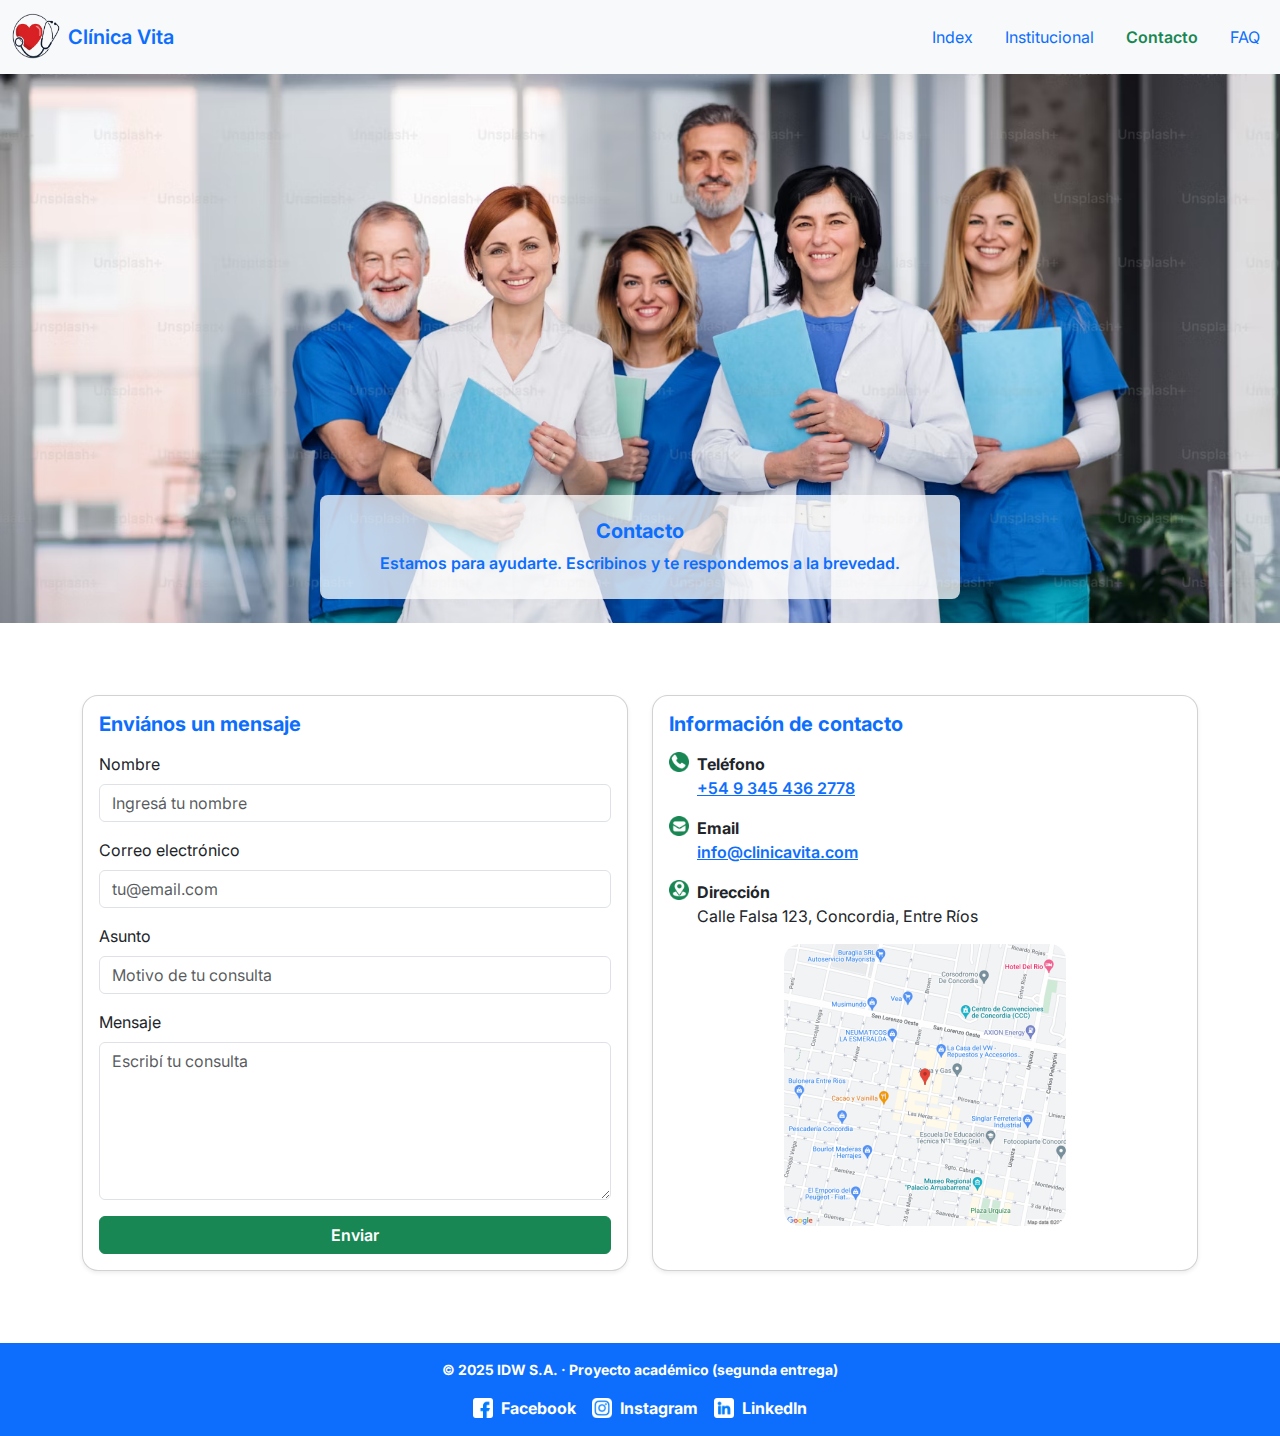
<file: contacto.html>
<!DOCTYPE html>
<html lang="es">

<head>
  <meta charset="UTF-8" />
  <meta name="viewport" content="width=device-width, initial-scale=1" />
  <title>Clínica Vita | Contacto</title>

  <!-- BOOTSTRAP CSS -->
  <link rel="stylesheet" href="css/bootstrap.min.css" />

  <!-- google fonts -->
  <link rel="preconnect" href="https://fonts.googleapis.com" />
  <link rel="preconnect" href="https://fonts.gstatic.com" crossorigin />
  <link
    href="https://fonts.googleapis.com/css2?family=Inter:ital,opsz,wght@0,14..32,100..900;1,14..32,100..900&display=swap"
    rel="stylesheet" />

  <!-- estilos del proyecto -->
  <link rel="stylesheet" href="css/styles.css" />
</head>

<body data-page="contacto">
  <!-- ======================== NAV ======================== -->
  <nav class="navbar navbar-light bg-light navbar-expand-lg sticky-top">
    <div class="container-fluid">
      <!-- marca -->
      <a class="navbar-brand d-inline-flex align-items-center gap-2 m-0" href="index.html">
        <img src="img/logo.png" alt="Clínica Vita" class="logo-marca" />
        <span class="d-none d-lg-inline fw-semibold text-primary">Clínica Vita</span>
      </a>

      <!-- título centrado en mobile -->
      <h1 class="position-absolute top-50 start-50 translate-middle d-lg-none fs-5 m-0 fw-bold text-primary">Clínica
        Vita</h1>

      <!-- botón hamburguesa -->
      <button class="navbar-toggler ms-auto d-lg-none" type="button" data-bs-toggle="offcanvas"
        data-bs-target="#menuVita">
        <span class="navbar-toggler-icon"></span>
      </button>

      <!-- menú en desktop -->
      <div class="collapse navbar-collapse">
        <ul class="navbar-nav ms-auto d-none d-lg-flex align-items-lg-center gap-lg-3">
          <li class="nav-item"><a class="nav-link text-primary" href="index.html">Index</a></li>
          <li class="nav-item"><a class="nav-link text-primary" href="institucional.html">Institucional</a></li>
          <li class="nav-item"><a class="nav-link active fw-semibold text-success" href="contacto.html">Contacto</a>
          </li>
          <li class="nav-item"><a class="nav-link text-primary" href="faq.html">FAQ</a></li>
        </ul>
      </div>
    </div>
  </nav>

  <!-- offcanvas (mobile/tablet) -->
  <div class="offcanvas offcanvas-end d-lg-none" tabindex="-1" id="menuVita" data-bs-scroll="true">
    <div class="offcanvas-header border-bottom">
      <h2 class="offcanvas-title fs-6 fw-bold m-0">Menú</h2>
      <button type="button" class="btn-close" data-bs-dismiss="offcanvas"></button>
    </div>
    <div class="offcanvas-body">
      <ul class="navbar-nav">
        <li class="nav-item"><a class="nav-link text-primary" href="index.html">Index</a></li>
        <li class="nav-item"><a class="nav-link text-primary" href="institucional.html">Institucional</a></li>
        <li class="nav-item"><a class="nav-link active fw-semibold text-success" href="contacto.html">Contacto</a></li>
        <li class="nav-item"><a class="nav-link text-primary" href="faq.html">FAQ</a></li>
      </ul>
    </div>
  </div>

  <main role="main">
    <!-- ======================== HERO CONTACTO ======================== -->
    <section class="position-relative">
      <div class="ratio ratio-21x9">
        <img src="img/equipo-contacto.png" class="w-100 h-100 object-fit-cover"
          alt="Equipo de atención de Clínica Vita" />
      </div>

      <!-- panel superpuesto -->
      <div class="position-absolute bottom-0 start-0 end-0 px-3 px-md-4 pb-4 superposicion-hero">
        <div class="bg-white bg-opacity-75 rounded-3 d-grid text-center mx-auto p-3 p-md-4 panel-hero">
          <h2 class="fw-bolder text-primary fs-5 fs-md-3 mb-2">Contacto</h2>
          <p class="fw-semibold text-primary mb-0">Estamos para ayudarte. Escribinos y te respondemos a la brevedad.</p>
        </div>
      </div>
    </section>

    <!-- ======================== FORMULARIO E INFO ======================== -->
    <section class="py-4 py-md-5">
      <div class="container">
        <!-- fila de formulario + datos (padding vertical) -->
        <div class="row g-4 py-3 py-md-4">
          <!-- formulario -->
          <div class="col-12 col-lg-6">
            <article class="card shadow-sm rounded-4 h-100">
              <div class="card-body">
                <h3 class="h5 fw-bold text-primary mb-3">Enviános un mensaje</h3>

                <form action="/mensajesdecontacto" method="POST">
                  <div class="mb-3">
                    <label for="nombre" class="form-label">Nombre</label>
                    <input type="text" id="nombre" name="nombre" class="form-control" placeholder="Ingresá tu nombre" />
                  </div>

                  <div class="mb-3">
                    <label for="correo" class="form-label">Correo electrónico</label>
                    <input type="email" id="correo" name="correo" class="form-control" placeholder="tu@email.com" />
                  </div>

                  <div class="mb-3">
                    <label for="asunto" class="form-label">Asunto</label>
                    <input type="text" id="asunto" name="asunto" class="form-control"
                      placeholder="Motivo de tu consulta" />
                  </div>

                  <div class="mb-3">
                    <label for="mensaje" class="form-label">Mensaje</label>
                    <textarea id="mensaje" name="mensaje" rows="6" class="form-control"
                      placeholder="Escribí tu consulta"></textarea>
                  </div>

                  <button type="submit" class="btn btn-success w-100 fw-semibold">Enviar</button>
                </form>
              </div>
            </article>
          </div>

          <!-- información de contacto (íconos + mapa centrado) -->
          <div class="col-12 col-lg-6">
            <article class="card shadow-sm rounded-4 h-100">
              <div class="card-body">
                <h3 class="h5 fw-bold text-primary mb-3">Información de contacto</h3>

                <address class="mb-0">
                  <!-- teléfono -->
                  <p class="mb-3 d-flex align-items-start gap-2">
                    <img src="img/telefono.png" alt="" class="icono-20 flex-shrink-0" />
                    <span>
                      <strong>Teléfono</strong><br />
                      <a href="tel:+5493454362778" class="link-primary fw-semibold">+54 9 345 436 2778</a>
                    </span>
                  </p>

                  <!-- email -->
                  <p class="mb-3 d-flex align-items-start gap-2">
                    <img src="img/mail.png" alt="" class="icono-20 flex-shrink-0" />
                    <span>
                      <strong>Email</strong><br />
                      <a href="mailto:info@clinicavita.com" class="link-primary fw-semibold">info@clinicavita.com</a>
                    </span>
                  </p>

                  <!-- dirección -->
                  <p class="mb-2 d-flex align-items-start gap-2">
                    <img src="img/ubicacion.png" alt="" class="icono-20 flex-shrink-0" />
                    <span>
                      <strong>Dirección</strong><br />
                      Calle Falsa 123, Concordia, Entre Ríos
                    </span>
                  </p>

                  <!-- mapa estático centrado -->
                  <div class="d-flex justify-content-center mt-3">
                    <img src="img/mapa.png" alt="Mapa de ubicación de Clínica Vita" class="img-fluid rounded-4"
                      style="max-width: 400px;" />
                  </div>
                </address>
              </div>
            </article>
          </div>
        </div>
      </div>
    </section>
  </main>

  <!-- ======================== FOOTER ======================== -->
  <footer class="bg-primary text-white py-3 text-center">
    <div class="container">
      <div class="row gy-3 align-items-center">
        <div class="col-12">
          <p class="m-0 fw-bold small">© 2025 IDW S.A. · Proyecto académico (segunda entrega)</p>
        </div>

        <div class="col-12">
          <nav class="d-flex align-items-center gap-3 flex-wrap justify-content-center">
            <a class="text-white fw-bold text-decoration-none d-inline-flex align-items-center gap-2"
              href="https://www.facebook.com/" target="_blank" rel="noopener">
              <img src="img/facebook.png" alt="Facebook" class="icono-20" />
              <span>Facebook</span>
            </a>
            <a class="text-white fw-bold text-decoration-none d-inline-flex align-items-center gap-2"
              href="https://www.instagram.com/" target="_blank" rel="noopener">
              <img src="img/instagram.png" alt="Instagram" class="icono-20" />
              <span>Instagram</span>
            </a>
            <a class="text-white fw-bold text-decoration-none d-inline-flex align-items-center gap-2"
              href="https://www.linkedin.com/" target="_blank" rel="noopener">
              <img src="img/linkedin.png" alt="LinkedIn" class="icono-20" />
              <span>LinkedIn</span>
            </a>
          </nav>
        </div>

      </div>
    </div>
  </footer>


  <!-- BOOTSTRAP JS -->
  <script src="js/bootstrap.bundle.min.js" defer></script>
</body>

</html>
</file>
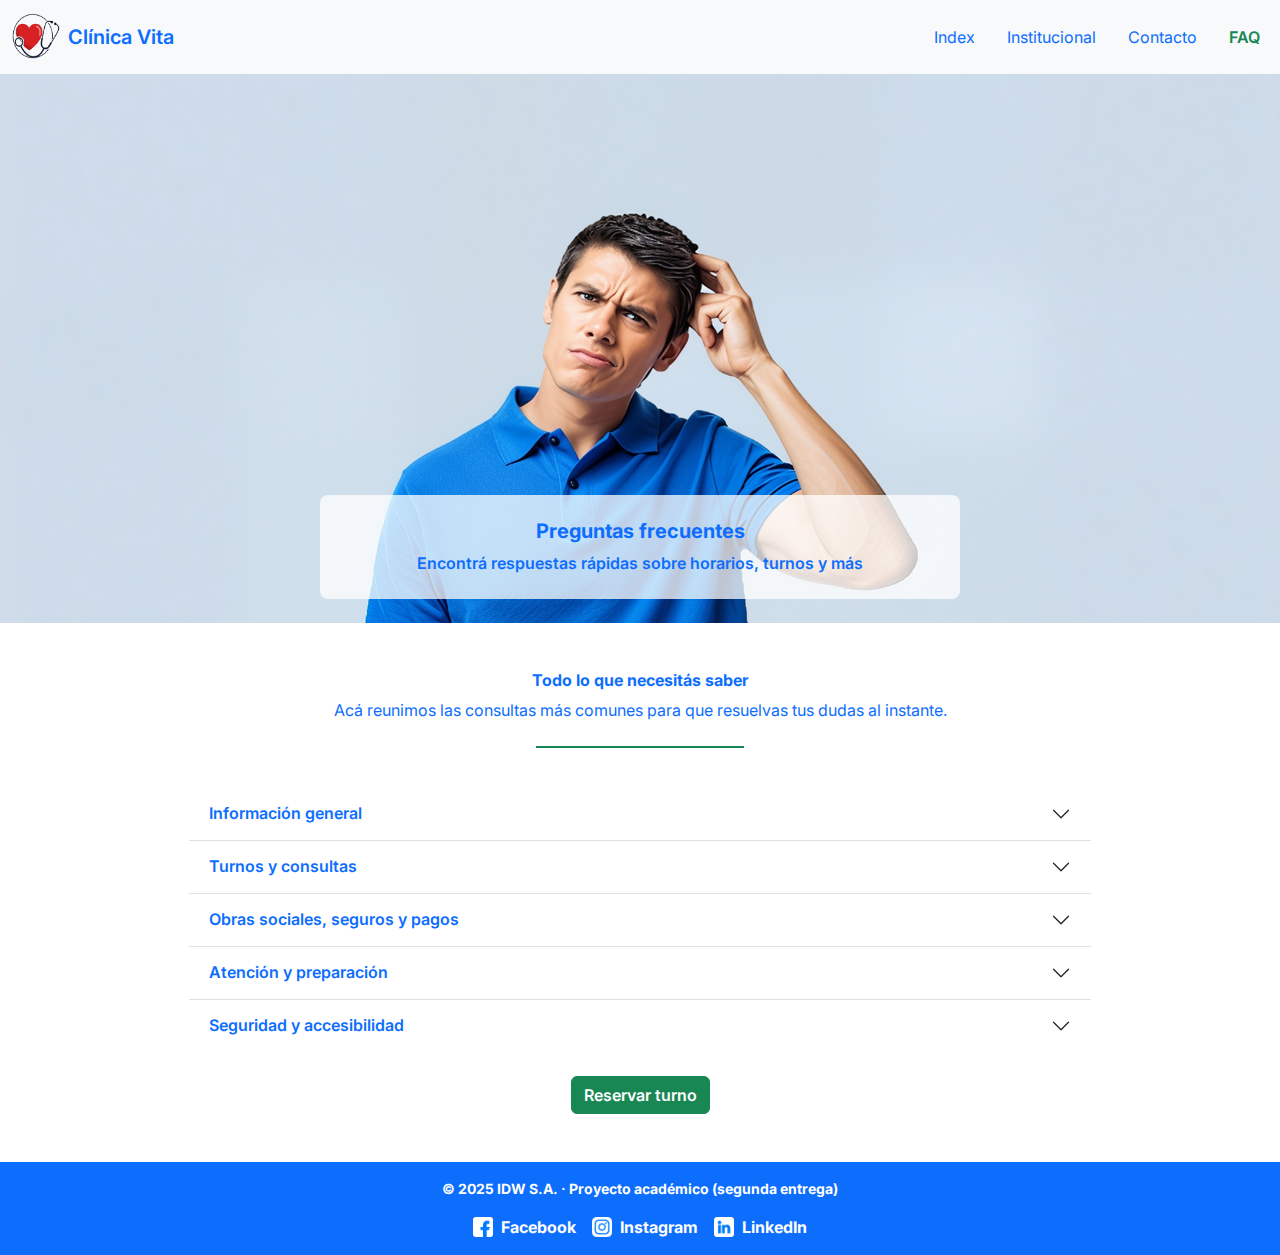
<file: faq.html>
<!DOCTYPE html>
<html lang="es">

<head>
    <meta charset="UTF-8" />
    <meta name="viewport" content="width=device-width, initial-scale=1" />
    <title>Clínica Vita | Preguntas Frecuentes</title>

    <!-- BOOTSTRAP CSS -->
    <link rel="stylesheet" href="css/bootstrap.min.css" />

    <!-- google fonts -->
    <link rel="preconnect" href="https://fonts.googleapis.com" />
    <link rel="preconnect" href="https://fonts.gstatic.com" crossorigin />
    <link
        href="https://fonts.googleapis.com/css2?family=Inter:ital,opsz,wght@0,14..32,100..900;1,14..32,100..900&display=swap"
        rel="stylesheet" />

    <!-- estilos del proyecto -->
    <link rel="stylesheet" href="css/styles.css" />
</head>

<body data-page="faq" class="d-flex flex-column min-vh-100">
    <!-- ======================== NAV ======================== -->
    <nav class="navbar bg-light navbar-expand-lg sticky-top" data-bs-theme="light">
        <div class="container-fluid">
            <!-- marca -->
            <a class="navbar-brand d-inline-flex align-items-center gap-2 m-0" href="index.html">
                <img src="img/logo.png" alt="Clínica Vita" class="logo-marca" />
                <span class="d-none d-lg-inline fw-semibold text-primary">Clínica Vita</span>
            </a>

            <!-- título centrado en mobile -->
            <h1 class="position-absolute top-50 start-50 translate-middle d-lg-none fs-5 m-0 fw-bold text-primary">
                Clínica Vita
            </h1>

            <!-- botón hamburguesa -->
            <button class="navbar-toggler ms-auto d-lg-none" type="button" data-bs-toggle="offcanvas"
                data-bs-target="#menuVita">
                <span class="navbar-toggler-icon"></span>
            </button>

            <!-- menú en desktop -->
            <ul class="navbar-nav ms-auto d-none d-lg-flex align-items-lg-center gap-lg-3 m-0">
                <li class="nav-item"><a class="nav-link text-primary" href="index.html">Index</a></li>
                <li class="nav-item"><a class="nav-link text-primary" href="institucional.html">Institucional</a>
                </li>
                <li class="nav-item"><a class="nav-link text-primary" href="contacto.html">Contacto</a></li>
                <li class="nav-item"><a class="nav-link active fw-semibold text-success" href="faq.html" aria-current="page">FAQ</a>
                </li>
            </ul>
        </div>
    </nav>

    <!-- ======================== OFFCANVAS (mobile/tablet) ======================== -->
    <div class="offcanvas offcanvas-end d-lg-none" tabindex="-1" id="menuVita" data-bs-scroll="true">
        <div class="offcanvas-header border-bottom">
            <h2 class="offcanvas-title fs-6 fw-bold m-0">Menú</h2>
            <button type="button" class="btn-close" data-bs-dismiss="offcanvas"></button>
        </div>
        <div class="offcanvas-body">
            <ul class="navbar-nav">
                <li class="nav-item"><a class="nav-link text-primary" href="index.html">Index</a></li>
                <li class="nav-item"><a class="nav-link text-primary" href="institucional.html">Institucional</a></li>
                <li class="nav-item"><a class="nav-link text-primary" href="contacto.html">Contacto</a></li>
                <li class="nav-item"><a class="nav-link active fw-semibold text-success" href="faq.html" aria-current="page">FAQ</a></li>
            </ul>
        </div>
    </div>

    <main>
        <!-- ======================== HERO FAQ ======================== -->
        <section class="position-relative">
            <div class="ratio ratio-21x9">
                <img src="img/dudas.jpg" class="w-100 h-100 object-fit-cover"
                    alt="Preguntas frecuentes de Clínica Vita" loading="eager"/>
            </div>

            <!-- panel superpuesto -->
            <div class="position-absolute bottom-0 start-0 end-0 px-3 px-md-4 pb-4 superposicion-hero">
                <div class="bg-white bg-opacity-75 rounded-3 text-center mx-auto p-3 p-md-4 panel-hero">
                    <h2 class="fw-bolder text-primary fs-5 mb-2">Preguntas frecuentes</h2>
                    <p class="fw-semibold text-primary mb-0">Encontrá respuestas rápidas sobre horarios, turnos y más
                    </p>
                </div>
            </div>
        </section>

        <!-- ======================== CONTENIDO FAQ ======================== -->
        <section class="py-4 py-md-5">
            <div class="container">
            <!-- intro -->
            <div class="row justify-content-center mb-3 mb-md-4">
                <div class="col-12 col-md-11 col-lg-11 col-xl-10">
                    <div class="text-center px-3 px-sm-4 px-md-5">
                        <h3 class="fs-6 fw-bolder text-primary mb-2">Todo lo que necesitás saber</h3>
                        <p class="text-primary mb-3 mb-md-4">
                            Acá reunimos las consultas más comunes para que resuelvas tus dudas al instante.
                        </p>
                        <hr class="border border-success opacity-100 mx-auto w-25" />
                    </div>
                </div>
            </div>

                <!-- acordeón de preguntas -->
                <div class="row g-4">
                    <div class="col-12 col-lg-10 mx-auto px-2 px-sm-3 px-md-4">
                        <div class="accordion accordion-flush" id="faqAccordion">
                            <!-- ===== información general ===== -->
                            <div class="accordion-item">
                                <h2 class="accordion-header" id="gen-heading">
                                    <button class="accordion-button collapsed fw-semibold text-primary" type="button"
                                        data-bs-toggle="collapse" data-bs-target="#gen-collapse">
                                        Información general
                                    </button>
                                </h2>
                                <div id="gen-collapse" class="accordion-collapse collapse"
                                    data-bs-parent="#faqAccordion">
                                    <div class="accordion-body">
                                        <div class="vstack gap-3">
                                            <div>
                                                <h4 class="h6 fw-bold text-primary mb-1">¿Cuáles son los horarios de
                                                    atención?</h4>
                                                <p class="mb-0">De lunes a viernes de 8:00 a 20:00 y sábados de 8:00 a
                                                    13:00.</p>
                                            </div>
                                            <div>
                                                <h4 class="h6 fw-bold text-primary mb-1">¿Dónde se encuentra la clínica?
                                                </h4>
                                                <p class="mb-0">Calle Cualquiera 1234, Concordia, Entre Ríos, Argentina.
                                                </p>
                                            </div>
                                            <div>
                                                <h4 class="h6 fw-bold text-primary mb-1">¿Atienden urgencias?</h4>
                                                <p class="mb-0">Sí, contamos con guardia médica 24 hs para emergencias.
                                                </p>
                                            </div>
                                        </div>
                                    </div>
                                </div>
                            </div>

                            <!-- ===== turnos y consultas ===== -->
                            <div class="accordion-item">
                                <h2 class="accordion-header" id="turnos-heading">
                                    <button class="accordion-button collapsed fw-semibold text-primary" type="button"
                                        data-bs-toggle="collapse" data-bs-target="#turnos-collapse">
                                        Turnos y consultas
                                    </button>
                                </h2>
                                <div id="turnos-collapse" class="accordion-collapse collapse"
                                    data-bs-parent="#faqAccordion">
                                    <div class="accordion-body">
                                        <div class="vstack gap-3">
                                            <div>
                                                <h4 class="h6 fw-bold text-primary mb-1">¿Cómo puedo pedir un turno?
                                                </h4>
                                                <p class="mb-0">
                                                    Solicitá por WhatsApp, teléfono o web. También podés hacerlo ahora
                                                    mismo desde
                                                    <a href="contacto.html"
                                                        class="link-primary fw-semibold">Contacto</a>.
                                                </p>
                                            </div>
                                            <div>
                                                <h4 class="h6 fw-bold text-primary mb-1">¿Puedo reprogramar o cancelar
                                                    mi turno?</h4>
                                                <p class="mb-0">
                                                    Sí, idealmente con 24 horas de anticipación. Para gestionar cambios,
                                                    escribinos por
                                                    <a href="contacto.html"
                                                        class="link-primary fw-semibold">Contacto</a>.
                                                </p>
                                            </div>
                                            <div>
                                                <h4 class="h6 fw-bold text-primary mb-1">¿Atienden sin turno previo?
                                                </h4>
                                                <p class="mb-0">
                                                    Para urgencias, sí. Para consultas, te recomendamos sacar turno en
                                                    <a href="contacto.html"
                                                        class="link-primary fw-semibold">Contacto</a>.
                                                </p>
                                            </div>
                                        </div>
                                    </div>
                                </div>
                            </div>

                            <!-- ===== obras sociales, seguros y pagos ===== -->
                            <div class="accordion-item">
                                <h2 class="accordion-header" id="obras-heading">
                                    <button class="accordion-button collapsed fw-semibold text-primary" type="button"
                                        data-bs-toggle="collapse" data-bs-target="#obras-collapse">
                                        Obras sociales, seguros y pagos
                                    </button>
                                </h2>
                                <div id="obras-collapse" class="accordion-collapse collapse"
                                    data-bs-parent="#faqAccordion">
                                    <div class="accordion-body">
                                        <div class="vstack gap-3">
                                            <div>
                                                <h4 class="h6 fw-bold text-primary mb-1">¿Qué obras sociales y prepagas
                                                    aceptan?</h4>
                                                <p class="mb-0">Trabajamos con las principales del país. Podés solicitar
                                                    el listado completo.</p>
                                            </div>
                                            <div>
                                                <h4 class="h6 fw-bold text-primary mb-1">¿Atienden pacientes
                                                    particulares?</h4>
                                                <p class="mb-0">Sí. Medios de pago: efectivo, tarjetas de crédito/débito
                                                    y transferencias.</p>
                                            </div>
                                            <div>
                                                <h4 class="h6 fw-bold text-primary mb-1">¿Entregan factura?</h4>
                                                <p class="mb-0">Sí, emitimos factura A y B.</p>
                                            </div>
                                        </div>
                                    </div>
                                </div>
                            </div>

                            <!-- ===== atención y preparación ===== -->
                            <div class="accordion-item">
                                <h2 class="accordion-header" id="prep-heading">
                                    <button class="accordion-button collapsed fw-semibold text-primary" type="button"
                                        data-bs-toggle="collapse" data-bs-target="#prep-collapse">
                                        Atención y preparación
                                    </button>
                                </h2>
                                <div id="prep-collapse" class="accordion-collapse collapse"
                                    data-bs-parent="#faqAccordion">
                                    <div class="accordion-body">
                                        <div class="vstack gap-3">
                                            <div>
                                                <h4 class="h6 fw-bold text-primary mb-1">¿Qué debo llevar a la consulta?
                                                </h4>
                                                <p class="mb-0">DNI, credencial de obra social/prepaga y estudios
                                                    previos si los tenés.</p>
                                            </div>
                                            <div>
                                                <h4 class="h6 fw-bold text-primary mb-1">¿Cómo recibo los resultados de
                                                    mis estudios?</h4>
                                                <p class="mb-0">Podés retirarlos en la clínica o recibirlos por WhatsApp
                                                    o email.</p>
                                            </div>
                                            <div>
                                                <h4 class="h6 fw-bold text-primary mb-1">¿Cómo solicito una receta o
                                                    certificado?</h4>
                                                <p class="mb-0">Pedilo en consulta o escribinos desde <a
                                                        href="contacto.html"
                                                        class="link-primary fw-semibold">Contacto</a>.</p>
                                            </div>
                                        </div>
                                    </div>
                                </div>
                            </div>

                            <!-- ===== seguridad y accesibilidad ===== -->
                            <div class="accordion-item">
                                <h2 class="accordion-header" id="seg-heading">
                                    <button class="accordion-button collapsed fw-semibold text-primary" type="button"
                                        data-bs-toggle="collapse" data-bs-target="#seg-collapse">
                                        Seguridad y accesibilidad
                                    </button>
                                </h2>
                                <div id="seg-collapse" class="accordion-collapse collapse"
                                    data-bs-parent="#faqAccordion">
                                    <div class="accordion-body">
                                        <div class="vstack gap-3">
                                            <div>
                                                <h4 class="h6 fw-bold text-primary mb-1">¿La clínica es accesible para
                                                    personas con movilidad reducida?</h4>
                                                <p class="mb-0">Sí, contamos con rampas, ascensor y baños adaptados.</p>
                                            </div>
                                            <div>
                                                <h4 class="h6 fw-bold text-primary mb-1">¿Qué medidas de higiene y
                                                    seguridad aplican?</h4>
                                                <p class="mb-0">Cumplimos protocolos de bioseguridad, higiene y
                                                    desinfección en cada visita.</p>
                                            </div>
                                        </div>
                                    </div>
                                </div>
                            </div>
                            <!-- fin acordeón -->
                        </div>

                        <!-- CTA final de turnos -->
                        <div class="text-center mt-4">
                            <a href="contacto.html" class="btn btn-success fw-semibold">Reservar turno</a>
                        </div>
                    </div>
                </div>
            </div>
        </section>
    </main>

    <!-- ======================== FOOTER ======================== -->
    <footer class="bg-primary text-white py-3 text-center mt-auto">
        <div class="container">
            <div class="row gy-3 align-items-center">
                <div class="col-12">
                    <p class="m-0 fw-bold small">© 2025 IDW S.A. · Proyecto académico (segunda entrega)</p>
                </div>

                <div class="col-12">
                    <nav class="d-flex align-items-center gap-3 flex-wrap justify-content-center">
                        <a class="text-white fw-bold text-decoration-none d-inline-flex align-items-center gap-2"
                            href="https://www.facebook.com/" target="_blank" rel="noopener">
                            <img src="img/facebook.png" alt="Facebook" class="icono-20" />
                            <span>Facebook</span>
                        </a>
                        <a class="text-white fw-bold text-decoration-none d-inline-flex align-items-center gap-2"
                            href="https://www.instagram.com/" target="_blank" rel="noopener">
                            <img src="img/instagram.png" alt="Instagram" class="icono-20" />
                            <span>Instagram</span>
                        </a>
                        <a class="text-white fw-bold text-decoration-none d-inline-flex align-items-center gap-2"
                            href="https://www.linkedin.com/" target="_blank" rel="noopener">
                            <img src="img/linkedin.png" alt="LinkedIn" class="icono-20" />
                            <span>LinkedIn</span>
                        </a>
                    </nav>
                </div>

            </div>
        </div>
    </footer>


    <!-- BOOTSTRAP JS -->
    <script src="js/bootstrap.bundle.min.js" defer></script>
</body>

</html>
</file>
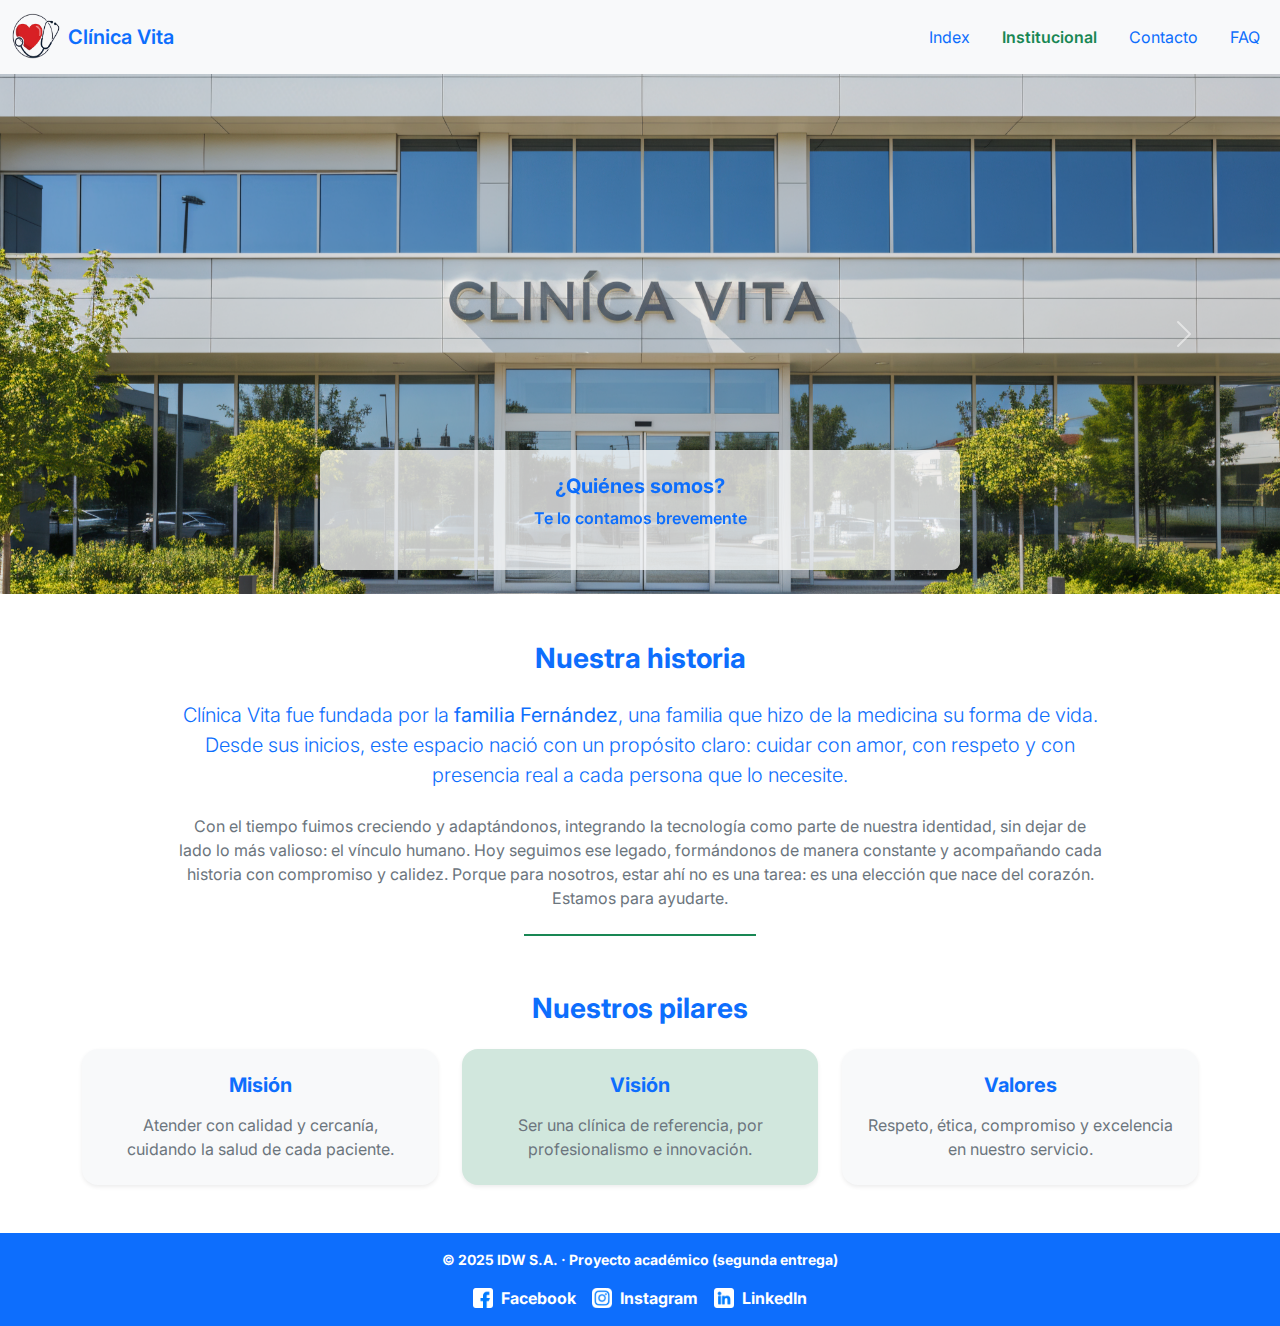
<file: institucional.html>
<!DOCTYPE html>
<html lang="es">
  <head>
    <meta charset="UTF-8" />
    <meta name="viewport" content="width=device-width, initial-scale=1.0" />
    <title>Clínica Vita | Institucional</title>

    <!-- BOOTSTRAP CSS -->
    <link rel="stylesheet" href="css/bootstrap.min.css" />

    <!-- google fonts -->
    <link rel="preconnect" href="https://fonts.googleapis.com" />
    <link rel="preconnect" href="https://fonts.gstatic.com" crossorigin />
    <link
      href="https://fonts.googleapis.com/css2?family=Inter:ital,opsz,wght@0,14..32,100..900;1,14..32,100..900&display=swap"
      rel="stylesheet"
    />

    <!-- estilos del proyecto -->
    <link rel="stylesheet" href="css/styles.css" />
  </head>

  <body data-page="institucional">
    <!-- ======================== NAV ======================== -->
    <nav class="navbar bg-light navbar-expand-lg sticky-top" data-bs-theme="light">
      <div class="container-fluid">
        <!-- marca -->
        <a
          class="navbar-brand d-inline-flex align-items-center gap-2 m-0"
          href="index.html"
        >
          <img src="img/logo.png" alt="Clínica Vita" class="logo-marca" />
          <span class="d-none d-lg-inline fw-semibold text-primary"
            >Clínica Vita</span
          >
        </a>

        <!-- título centrado en mobile -->
        <h1
          class="position-absolute top-50 start-50 translate-middle d-lg-none fs-5 m-0 fw-bold text-primary"
        >
          Clínica Vita
        </h1>

        <!-- botón hamburguesa -->
        <button
          class="navbar-toggler ms-auto d-lg-none"
          type="button"
          data-bs-toggle="offcanvas"
          data-bs-target="#menuVita"
        >
          <span class="navbar-toggler-icon"></span>
        </button>

        <!-- menú en desktop -->
        <div class="collapse navbar-collapse">
          <ul
            class="navbar-nav ms-auto d-none d-lg-flex align-items-lg-center gap-lg-3"
          >
            <li class="nav-item">
              <a class="nav-link text-primary" href="index.html">Index</a>
            </li>
            <li class="nav-item">
              <a
                class="nav-link active fw-semibold text-success"
                href="institucional.html"
                >Institucional</a
              >
            </li>
            <li class="nav-item">
              <a class="nav-link text-primary" href="contacto.html">Contacto</a>
            </li>
            <li class="nav-item">
              <a class="nav-link text-primary" href="faq.html">FAQ</a>
            </li>
          </ul>
        </div>
      </div>
    </nav>

    <!-- ======================== OFFCANVAS (mobile/tablet) ======================== -->
    <div
      class="offcanvas offcanvas-end d-lg-none"
      tabindex="-1"
      id="menuVita"
      data-bs-scroll="true"
    >
      <div class="offcanvas-header border-bottom">
        <h2 class="offcanvas-title fs-6 fw-bold m-0">Menú</h2>
        <button
          type="button"
          class="btn-close"
          data-bs-dismiss="offcanvas"
        ></button>
      </div>
      <div class="offcanvas-body">
        <ul class="navbar-nav">
          <li class="nav-item">
            <a class="nav-link text-primary" href="index.html">Index</a>
          </li>
          <li class="nav-item">
            <a
              class="nav-link active fw-semibold text-success"
              href="institucional.html"
              >Institucional</a
            >
          </li>
          <li class="nav-item">
            <a class="nav-link text-primary" href="contacto.html">Contacto</a>
          </li>
          <li class="nav-item">
            <a class="nav-link text-primary" href="faq.html">FAQ</a>
          </li>
        </ul>
      </div>
    </div>

    <main role="main">
      <!-- ======================== HERO / CARRUSEL ======================== -->
      <section class="position-relative">
        <div
          id="carruselVita"
          class="carousel slide carousel-fade"
          data-bs-ride="carousel"
          data-bs-interval="5000"
          data-bs-pause="false"
        >
          <!-- slides -->
          <div class="carousel-inner">
            <div class="carousel-item active">
              <img
                src="img/fachada-clinica.png"
                class="d-block w-100"
                alt="Fachada de la clínica"
              />
            </div>
            <div class="carousel-item">
              <img
                src="img/sala-x.png"
                class="d-block w-100"
                alt="Sala radiografías"
              />
            </div>
            <div class="carousel-item">
              <img
                src="img/sala-espera.png"
                class="d-block w-100"
                alt="Sala de espera"
              />
            </div>
          </div>

          <!-- controles -->
          <button
            class="carousel-control-prev"
            type="button"
            data-bs-target="#carruselVita"
            data-bs-slide="prev"
          >
            <span class="carousel-control-prev-icon" aria-hidden="true"></span>
            <span class="visually-hidden">Anterior</span>
          </button>
          <button
            class="carousel-control-next"
            type="button"
            data-bs-target="#carruselVita"
            data-bs-slide="next"
          >
            <span class="carousel-control-next-icon" aria-hidden="true"></span>
            <span class="visually-hidden">Siguiente</span>
          </button>
        </div>

        <!-- panel de texto fijo -->
        <div
          class="position-absolute bottom-0 start-0 end-0 px-3 px-md-4 pb-4 superposicion-hero"
        >
          <div
            class="bg-white bg-opacity-75 rounded-3 d-grid text-center mx-auto p-3 p-md-4 panel-hero"
          >
            <h2 class="fw-bolder text-primary fs-5 mb-2">
              ¿Quiénes somos?
            </h2>
            <p class="fw-semibold text-primary mb-3 fs-6">
              Te lo contamos brevemente
            </p>
          </div>
        </div>
      </section>

      <!-- ======================== INTRO INSTITUCIONAL ======================== -->
      <section class="pt-4 pt-md-5 pb-2 pb-md-3">
        <div class="container">
          <div class="row justify-content-center">
            <div class="col-12 col-md-11 col-lg-11 col-xl-10 text-center">
              <h2 class="text-primary fw-bolder fs-3 mb-3 mb-md-4">
                Nuestra historia
              </h2>
              <p class="text-primary lead mb-3 mb-md-4 fs-5">
              Clínica Vita fue fundada por la <strong>familia Fernández</strong>, una familia que hizo de la medicina su 
              forma de vida. Desde sus inicios, este espacio nació con un propósito claro: cuidar con amor, con respeto y 
              con presencia real a cada persona que lo necesite.
              </p>
              <p class="text-secondary mb-0">
                Con el tiempo fuimos creciendo y adaptándonos, integrando la tecnología como parte de nuestra identidad, sin 
                dejar de lado lo más valioso: el vínculo humano. Hoy seguimos ese legado, formándonos de manera constante y 
                acompañando cada historia con compromiso y calidez. Porque para nosotros, estar ahí no es una tarea: es una 
                elección que nace del corazón. Estamos para ayudarte.
              </p>
              <hr class="border border-success opacity-100 mt-4 w-25 mx-auto" />
            </div>
          </div>
        </div>
      </section>

      <!-- ======================== MISIÓN - VISIÓN - VALORES ======================== -->
      <section class="pt-3 pt-md-4 pb-4 pb-md-5" id="mvv">
        <div class="container">
          <h2 class="text-center fw-bolder text-primary fs-3 mb-3 mb-md-4">
            Nuestros pilares
          </h2>

          <div class="row g-3 g-md-4">
            <div class="col-12 col-md-4">
              <article class="card h-100 shadow-sm rounded-4 bg-light border-0">
                <div class="card-body text-center p-4">
                  <h3 class="h5 fw-bold text-primary mb-3">Misión</h3>
                  <p class="text-secondary mb-0">
                    Atender con calidad y cercanía, cuidando la salud de cada
                    paciente.
                  </p>
                </div>
              </article>
            </div>

            <div class="col-12 col-md-4">
              <article
                class="card h-100 shadow-sm rounded-4 bg-success-subtle border-0"
              >
                <div class="card-body text-center p-4">
                  <h3 class="h5 fw-bold text-primary mb-3">Visión</h3>
                  <p class="text-secondary mb-0">
                    Ser una clínica de referencia, por profesionalismo e
                    innovación.
                  </p>
                </div>
              </article>
            </div>

            <div class="col-12 col-md-4">
              <article class="card h-100 shadow-sm rounded-4 bg-light border-0">
                <div class="card-body text-center p-4">
                  <h3 class="h5 fw-bold text-primary mb-3">Valores</h3>
                  <p class="text-secondary mb-0">
                    Respeto, ética, compromiso y excelencia en nuestro servicio.
                  </p>
                </div>
              </article>
            </div>
          </div>
        </div>
      </section>
    </main>

    <!-- ======================== FOOTER ======================== -->
    <footer class="bg-primary text-white py-3 text-center">
      <div class="container">
        <div class="row gy-3 align-items-center">
          <div class="col-12">
            <p class="m-0 fw-bold small">
              © 2025 IDW S.A. · Proyecto académico (segunda entrega)
            </p>
          </div>

          <div class="col-12">
            <nav
              class="d-flex align-items-center gap-3 flex-wrap justify-content-center"
            >
              <a
                class="text-white fw-bold text-decoration-none d-inline-flex align-items-center gap-2"
                href="https://www.facebook.com/"
                target="_blank"
                rel="noopener"
              >
                <img src="img/facebook.png" alt="Facebook" class="icono-20" />
                <span>Facebook</span>
              </a>
              <a
                class="text-white fw-bold text-decoration-none d-inline-flex align-items-center gap-2"
                href="https://www.instagram.com/"
                target="_blank"
                rel="noopener"
              >
                <img src="img/instagram.png" alt="Instagram" class="icono-20" />
                <span>Instagram</span>
              </a>
              <a
                class="text-white fw-bold text-decoration-none d-inline-flex align-items-center gap-2"
                href="https://www.linkedin.com/"
                target="_blank"
                rel="noopener"
              >
                <img src="img/linkedin.png" alt="LinkedIn" class="icono-20" />
                <span>LinkedIn</span>
              </a>
            </nav>
          </div>
        </div>
      </div>
    </footer>

    <!-- BOOTSTRAP JS -->
    <script src="js/bootstrap.bundle.min.js" defer></script>
  </body>
</html>
</file>
<file: css/styles.css>
/* ===== Base ===== */
html {
    scroll-behavior: smooth;
}

body {
    font-family: "Inter", system-ui, -apple-system, "Segoe UI", Roboto, "Noto Sans", Arial, sans-serif;
}

/* ===== Navbar / logos ===== */
.logo-marca {
    width: 48px;
    height: 48px;
}

.logo-servicios {
    width: 84px;
    height: 84px;
}

.icono-20 {
    width: 20px;
    height: 20px;
}

/* ===== Hero ===== */
.superposicion-hero {
    z-index: 5;
}

.panel-hero {
    max-width: 640px;
}

/* ===== Servicios ===== */
.separador-angosto {
    max-width: 92%;
}

.lista-servicios {
    max-width: 720px;
}

/* ===== Por qué elegirnos ===== */
.intro-por-que {
    max-width: 920px;
}

/* ===== Carrusel (desktop) ===== */
@media (min-width: 992px) {
    #carruselVita .carousel-item {
        height: min(70vh, 520px);
    }

    #carruselVita .carousel-item img {
        height: 100%;
        width: 100%;
        object-fit: cover;
    }
}
</file>
